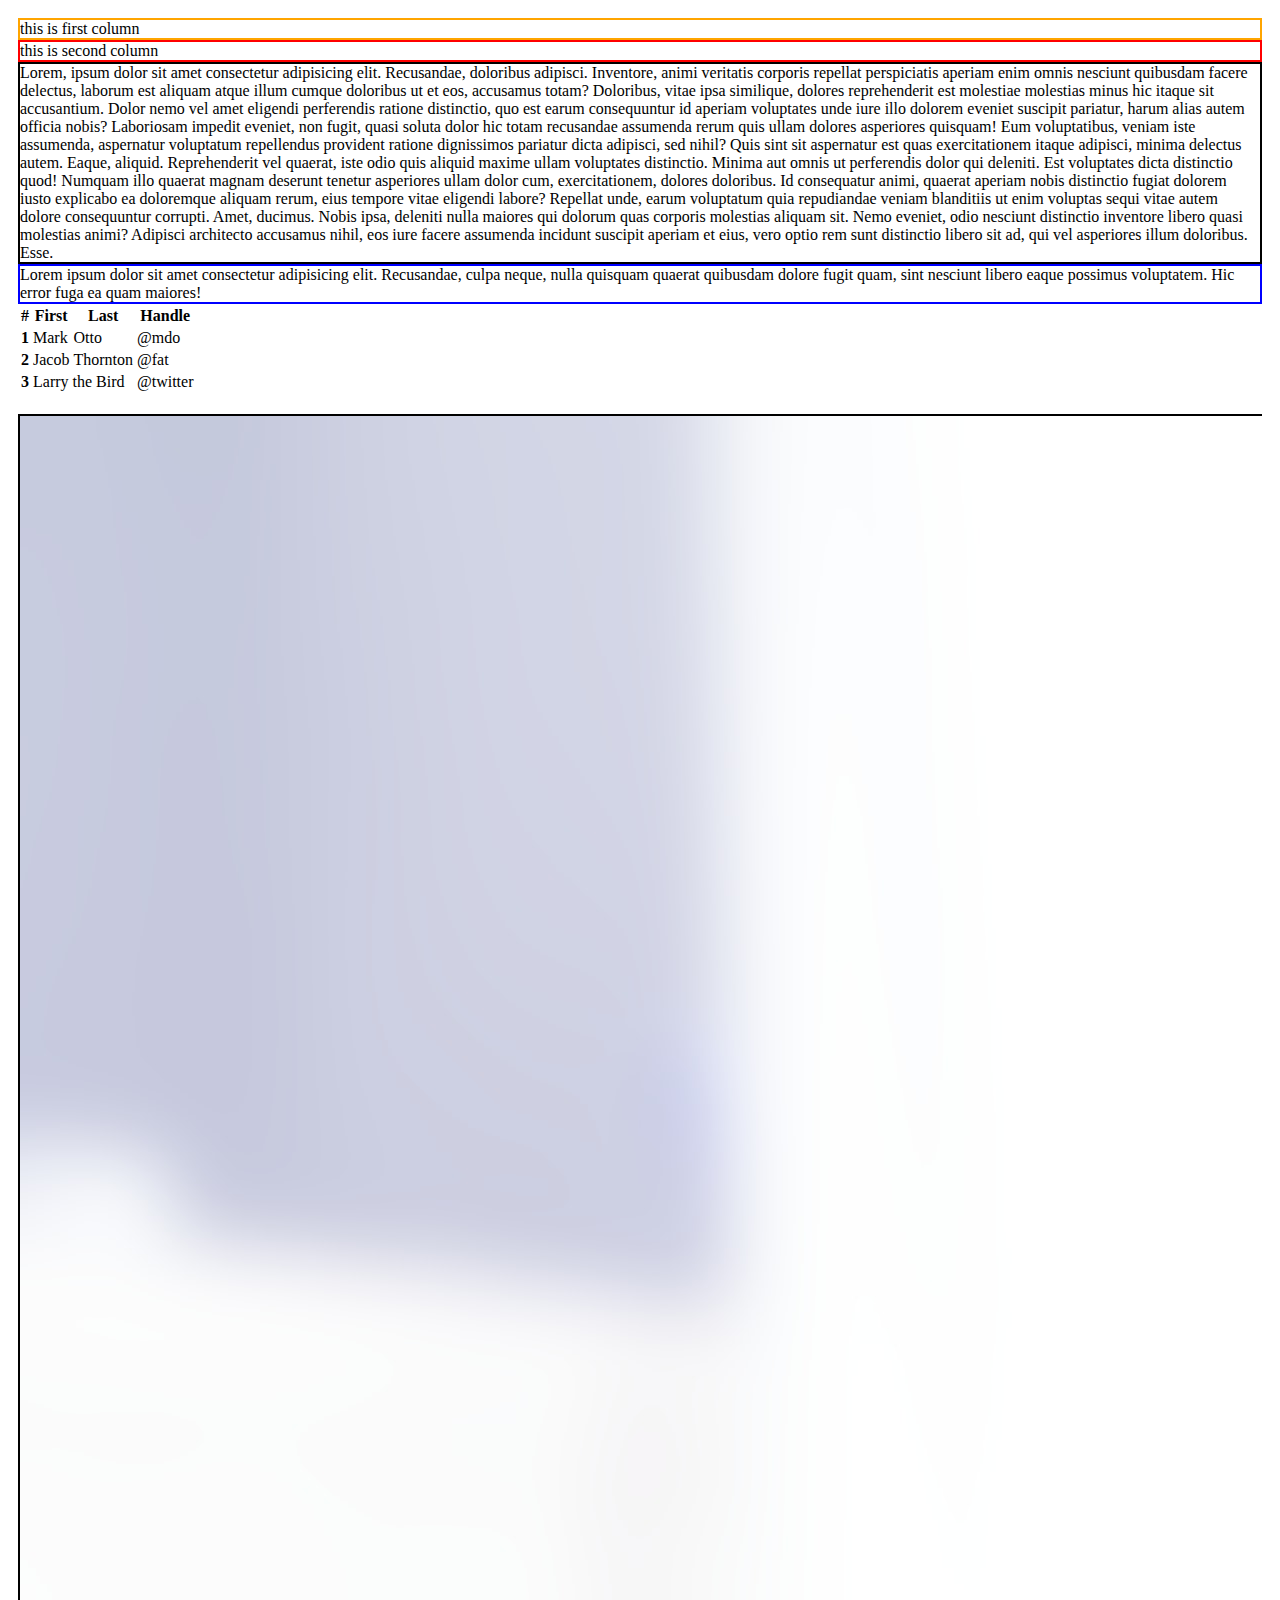
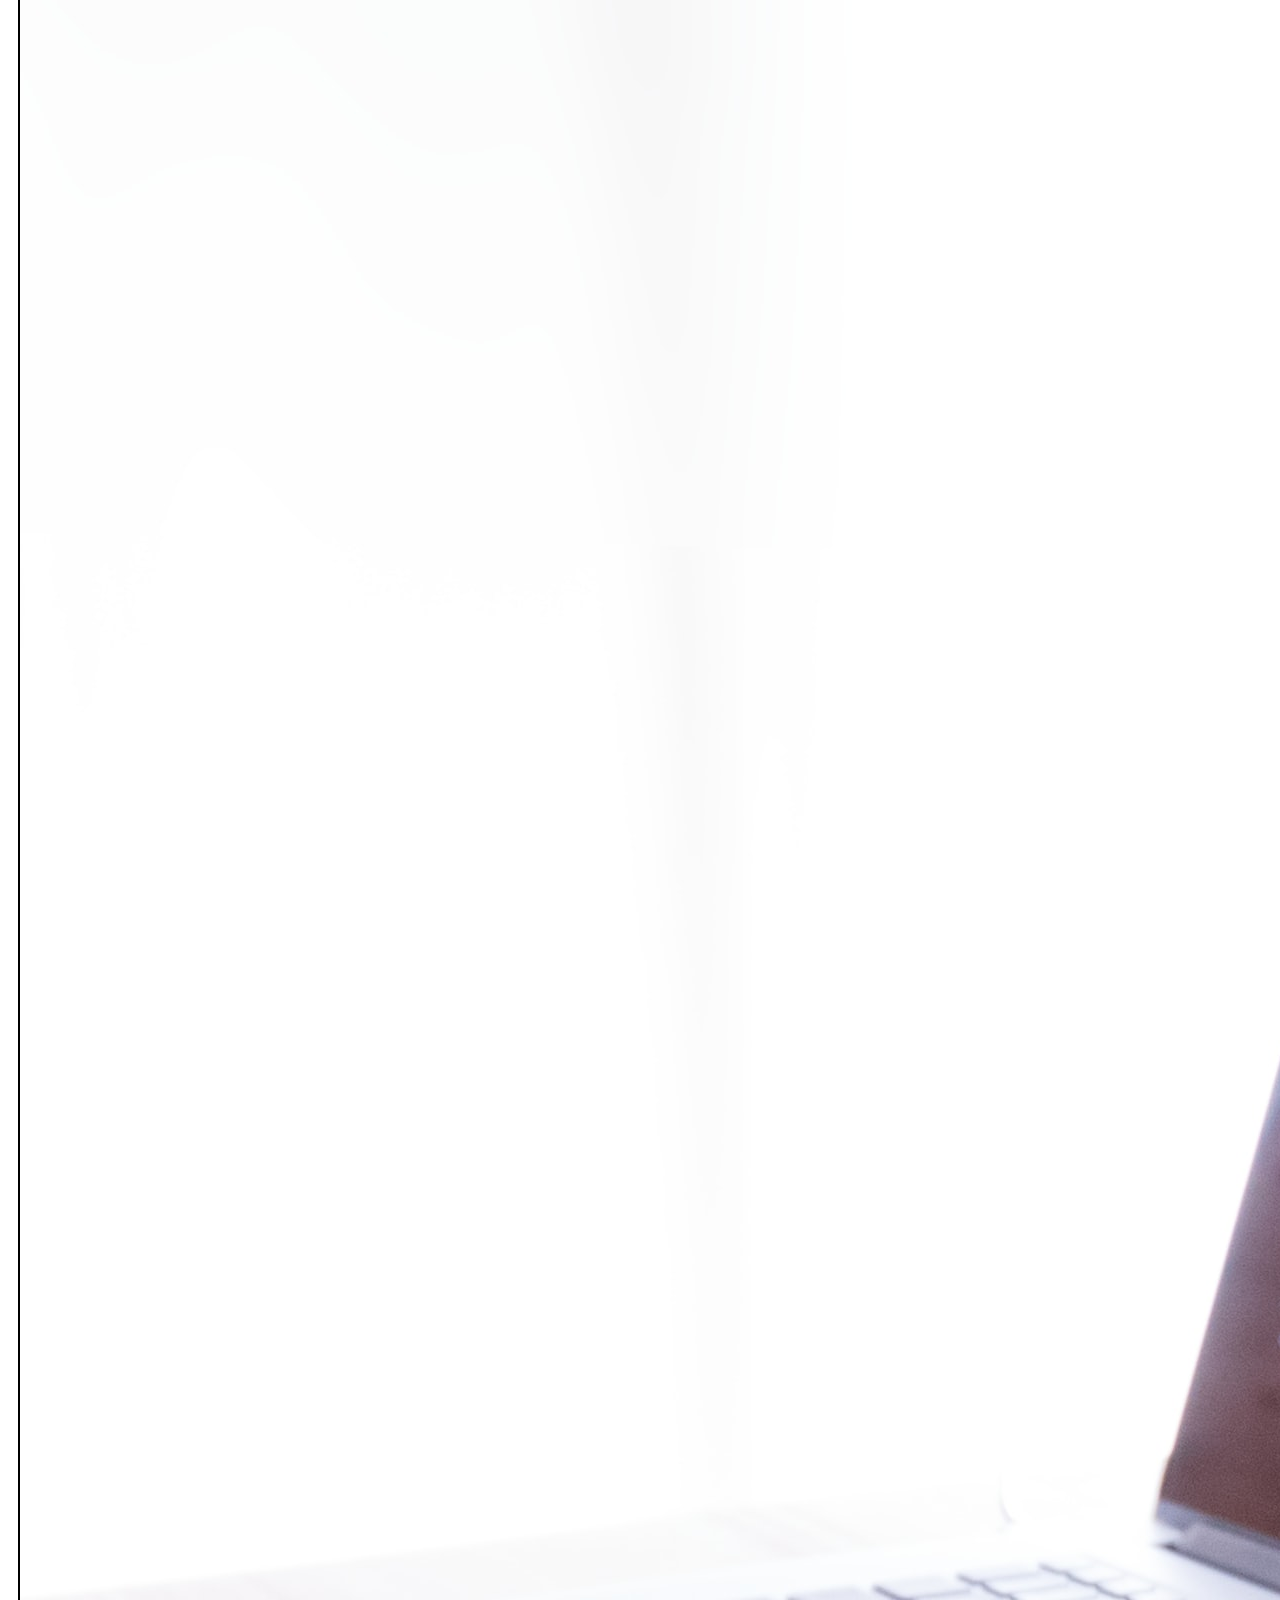
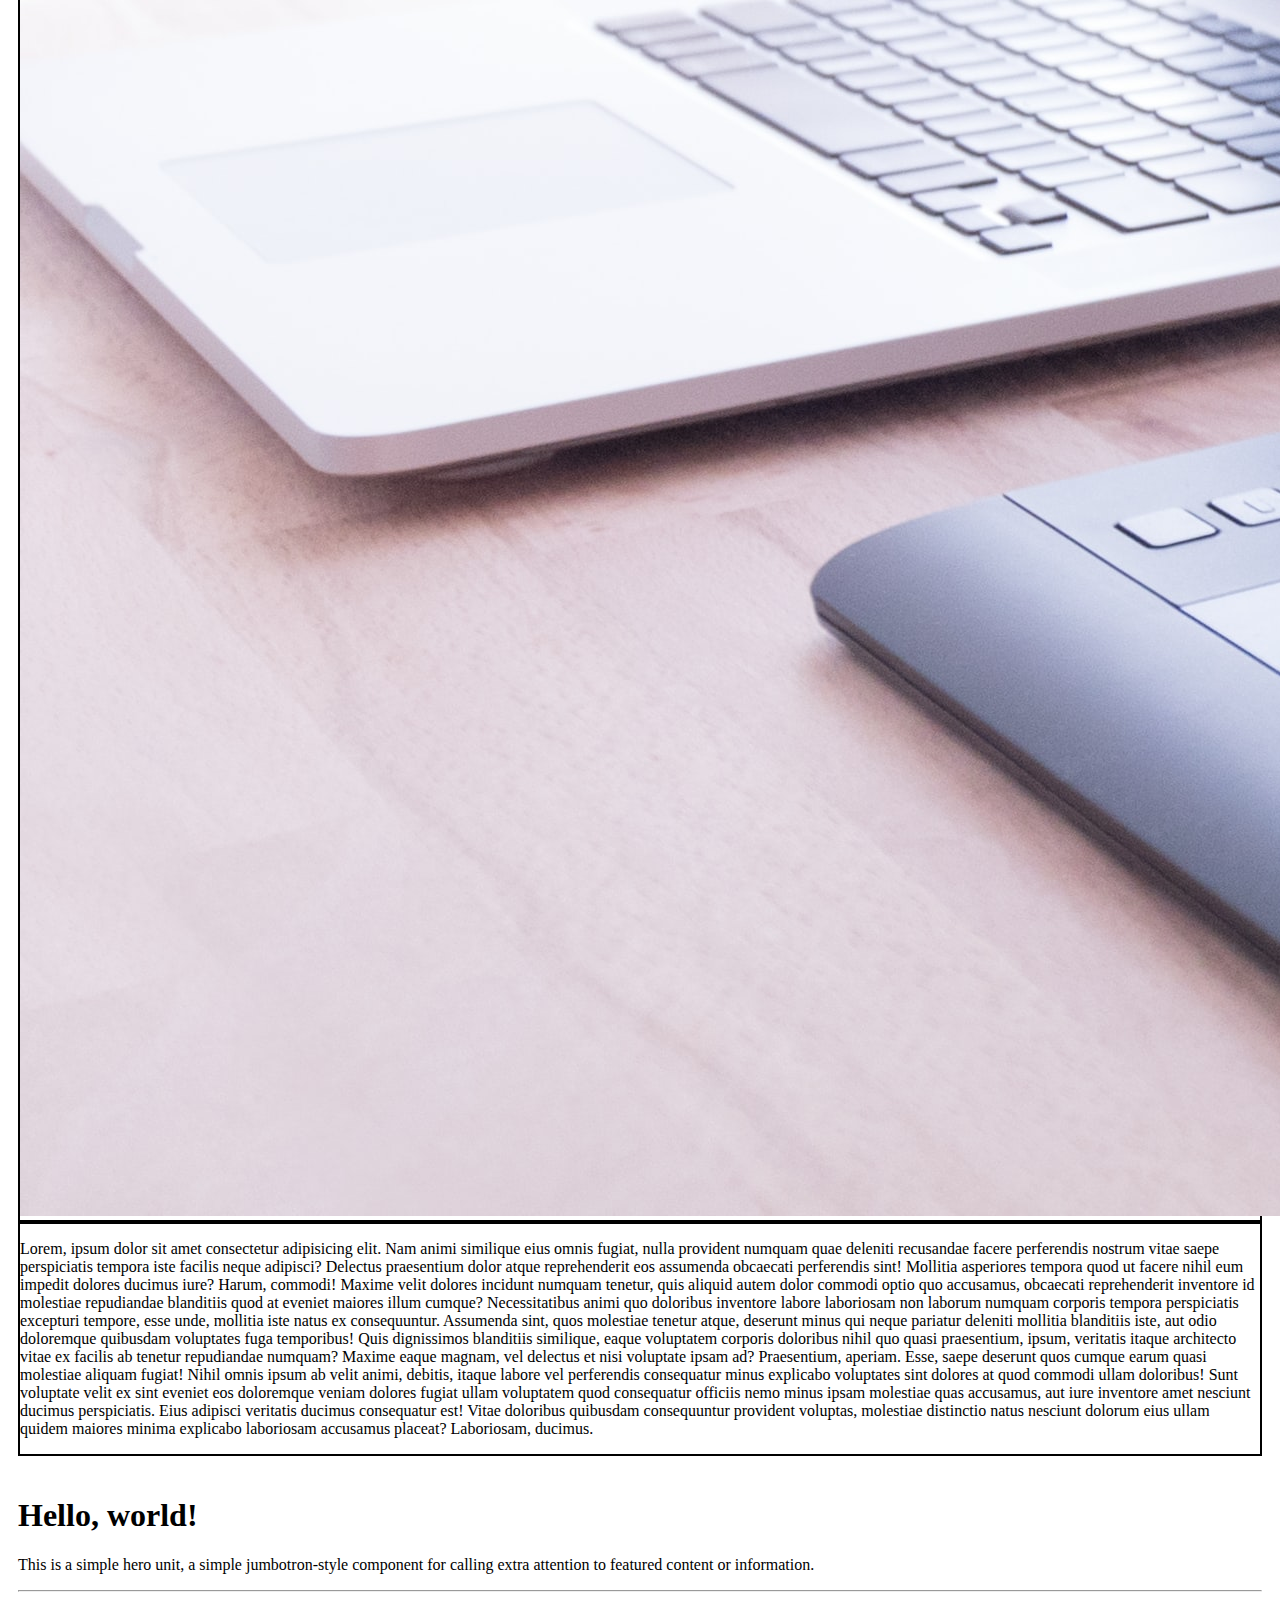
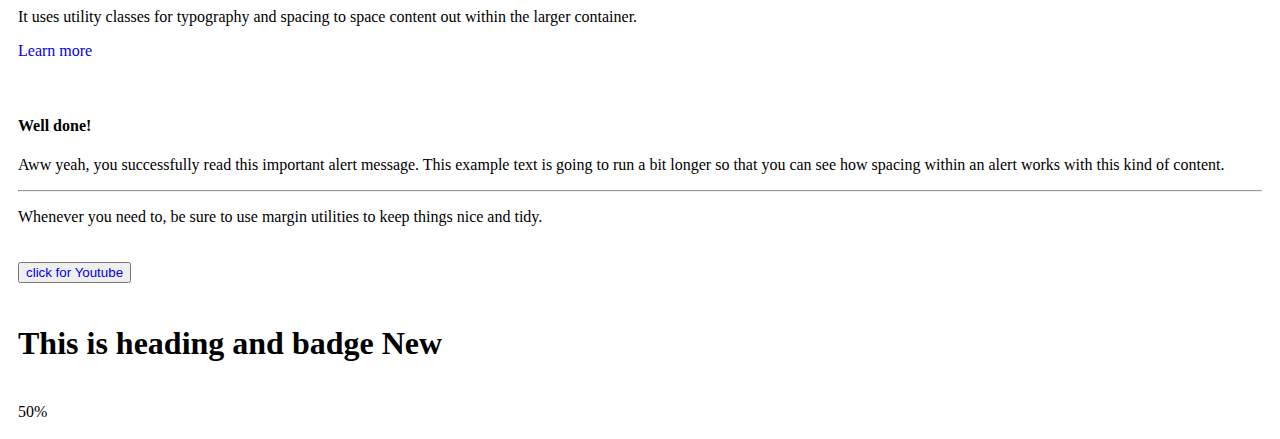
<file: index.html>
<!doctype html>
<html lang="en">

<head>
    <!-- Required meta tags -->
    <meta charset="utf-8">
    <meta name="viewport" content="width=device-width, initial-scale=1">

    <!-- Bootstrap CSS -->
    <link href="https://cdn.jsdelivr.net/npm/bootstrap@5.0.2/dist/css/bootstrap.min.css" rel="stylesheet"
        integrity="sha384-EVSTQN3/azprG1Anm3QDgpJLIm9Nao0Yz1ztcQTwFspd3yD65VohhpuuCOmLASjC" crossorigin="anonymous">
    <link rel="stylesheet" href="/css/style.css">
    <title>My First Website </title>
</head>

<body>
    <!-- for full width use container-fluid -->
    <!-- Bootstrap divide a website in 12 parts -->
    <!-- <div class="container-fluid">

    </div> -->
    <!-- <div class="container">
        <div class="row">
            <div class="col">
                This is first column
            </div>
            <div class="col">
                This is second column
            </div>
        </div>
    </div> -->
    <!-- <div class="container">
        <div class="row">
            <div class="col-1">
                this is first column
            </div>
        </div>
    </div> -->
    <!-- padding p 0-5 -->
    <!-- <div class="container">
        <div class="row">
            <div class="col-4">
                this is first column
            </div>
            <div class="col-8">
                this is second colum
            </div>
        </div>
    </div> -->
    <!-- pt top padding pb belolw pl left pr right -->
    <div class="container">
        <div class="row">
            <div class="col-5 p-3 bg-warning">
                this is first column
            </div>
            <div class="col-7 p-3 bg-danger">
                this is second column
            </div>
        </div>
        <div class="row">
            <!-- for small device col-sm-12 -->
            <!-- for medium device col-md-12 -->
            <div class="col-8 col-sm-12 p-3 bg-primary">
                Lorem, ipsum dolor sit amet consectetur adipisicing elit. Recusandae, doloribus adipisci. Inventore,
                animi veritatis corporis repellat perspiciatis aperiam enim omnis nesciunt quibusdam facere delectus,
                laborum est aliquam atque illum cumque doloribus ut et eos, accusamus totam? Doloribus, vitae ipsa
                similique, dolores reprehenderit est molestiae molestias minus hic itaque sit accusantium. Dolor nemo
                vel amet eligendi perferendis ratione distinctio, quo est earum consequuntur id aperiam voluptates unde
                iure illo dolorem eveniet suscipit pariatur, harum alias autem officia nobis? Laboriosam impedit
                eveniet, non fugit, quasi soluta dolor hic totam recusandae assumenda rerum quis ullam dolores
                asperiores quisquam! Eum voluptatibus, veniam iste assumenda, aspernatur voluptatum repellendus
                provident ratione dignissimos pariatur dicta adipisci, sed nihil? Quis sint sit aspernatur est quas
                exercitationem itaque adipisci, minima delectus autem. Eaque, aliquid. Reprehenderit vel quaerat, iste
                odio quis aliquid maxime ullam voluptates distinctio. Minima aut omnis ut perferendis dolor qui
                deleniti. Est voluptates dicta distinctio quod! Numquam illo quaerat magnam deserunt tenetur asperiores
                ullam dolor cum, exercitationem, dolores doloribus. Id consequatur animi, quaerat aperiam nobis
                distinctio fugiat dolorem iusto explicabo ea doloremque aliquam rerum, eius tempore vitae eligendi
                labore? Repellat unde, earum voluptatum quia repudiandae veniam blanditiis ut enim voluptas sequi vitae
                autem dolore consequuntur corrupti. Amet, ducimus. Nobis ipsa, deleniti nulla maiores qui dolorum quas
                corporis molestias aliquam sit. Nemo eveniet, odio nesciunt distinctio inventore libero quasi molestias
                animi? Adipisci architecto accusamus nihil, eos iure facere assumenda incidunt suscipit aperiam et eius,
                vero optio rem sunt distinctio libero sit ad, qui vel asperiores illum doloribus. Esse.
            </div>
            <div class="col-4 col-sm-12 p-3">
                Lorem ipsum dolor sit amet consectetur adipisicing elit. Recusandae, culpa neque, nulla quisquam quaerat
                quibusdam dolore fugit quam, sint nesciunt libero eaque possimus voluptatem. Hic error fuga ea quam
                maiores!
            </div>

        </div>
        <!-- this is table section -->
        <!-- for margin m -->
        <div class="container1 mb-5">
            <table class="table mb-2">
                <thead class="thead-dark">
                    <tr>
                        <th scope="col">#</th>
                        <th scope="col">First</th>
                        <th scope="col">Last</th>
                        <th scope="col">Handle</th>
                    </tr>
                </thead>
                <tbody>
                    <tr>
                        <th scope="row">1</th>
                        <td>Mark</td>
                        <td>Otto</td>
                        <td>@mdo</td>
                    </tr>
                    <tr>
                        <th scope="row">2</th>
                        <td>Jacob</td>
                        <td>Thornton</td>
                        <td>@fat</td>
                    </tr>
                    <tr>
                        <th scope="row">3</th>
                        <td colspan="2">Larry the Bird</td>
                        <td>@twitter</td>
                    </tr>
                </tbody>
            </table>
        </div>
    </div>

    <!-- this is image section -->
    <div class="container">
        <div class="row">
            <div class="col">
                <img src="/img/picone.jpg" class="img-fluid" alt="this is laptop image">

            </div>
            <div class="col">
                <p>
                    Lorem, ipsum dolor sit amet consectetur adipisicing elit. Nam animi similique eius omnis fugiat,
                    nulla provident numquam quae deleniti recusandae facere perferendis nostrum vitae saepe perspiciatis
                    tempora iste facilis neque adipisci? Delectus praesentium dolor atque reprehenderit eos assumenda
                    obcaecati perferendis sint! Mollitia asperiores tempora quod ut facere nihil eum impedit dolores
                    ducimus iure? Harum, commodi! Maxime velit dolores incidunt numquam tenetur, quis aliquid autem
                    dolor commodi optio quo accusamus, obcaecati reprehenderit inventore id molestiae repudiandae
                    blanditiis quod at eveniet maiores illum cumque? Necessitatibus animi quo doloribus inventore labore
                    laboriosam non laborum numquam corporis tempora perspiciatis excepturi tempore, esse unde, mollitia
                    iste natus ex consequuntur. Assumenda sint, quos molestiae tenetur atque, deserunt minus qui neque
                    pariatur deleniti mollitia blanditiis iste, aut odio doloremque quibusdam voluptates fuga
                    temporibus! Quis dignissimos blanditiis similique, eaque voluptatem corporis doloribus nihil quo
                    quasi praesentium, ipsum, veritatis itaque architecto vitae ex facilis ab tenetur repudiandae
                    numquam? Maxime eaque magnam, vel delectus et nisi voluptate ipsam ad? Praesentium, aperiam. Esse,
                    saepe deserunt quos cumque earum quasi molestiae aliquam fugiat! Nihil omnis ipsum ab velit animi,
                    debitis, itaque labore vel perferendis consequatur minus explicabo voluptates sint dolores at quod
                    commodi ullam doloribus! Sunt voluptate velit ex sint eveniet eos doloremque veniam dolores fugiat
                    ullam voluptatem quod consequatur officiis nemo minus ipsam molestiae quas accusamus, aut iure
                    inventore amet nesciunt ducimus perspiciatis. Eius adipisci veritatis ducimus consequatur est! Vitae
                    doloribus quibusdam consequuntur provident voluptas, molestiae distinctio natus nesciunt dolorum
                    eius ullam quidem maiores minima explicabo laboriosam accusamus placeat? Laboriosam, ducimus.
                </p>
            </div>
        </div>
    </div>

    <!-- this is jumborton -->
    <!-- <div class="jumbotron jumbotron-fluid">
        <div class="container">
          <h1 class="display-4">Fluid jumbotron</h1>
          <p class="lead">This is a modified jumbotron that occupies the entire horizontal space of its parent.</p>
        </div>
      </div> -->

    <div class="jumbotron jumbotron-fluid">
        <div class="container">
            <h1 class="display-4">Hello, world!</h1>
            <p class="lead">This is a simple hero unit, a simple jumbotron-style component for calling extra attention
                to featured content or information.</p>
            <hr class="my-4">
            <p>It uses utility classes for typography and spacing to space content out within the larger container.</p>
            <p class="lead">
                <a class="btn btn-primary btn-lg" href="#" role="button">Learn more</a>
            </p>
        </div>
    </div>

    <div class="container">
        <div class="alert alert-success" role="alert">
            <h4 class="alert-heading">Well done!</h4>
            <p>Aww yeah, you successfully read this important alert message. This example text is going to run a bit
                longer so that you can see how spacing within an alert works with this kind of content.</p>
            <hr>
            <p class="mb-0">Whenever you need to, be sure to use margin utilities to keep things nice and tidy.</p>
        </div>
    </div>
    <!-- this is button  -->

    <div class="container">
        <button class="btn btn-outline-primary"> <a href="https://www.youtube.com/" target="_blank"> click for
                Youtube</a></button>
    </div>
    <!-- this is badge -->

    <div class="container">
        <h1>This is heading and badge <span class="badge bg-primary">New</span> </h1>

    </div>
    <div class="container">
        <div class="progress">
            <div class="progress-bar" role="progressbar" style="width: 50%;" aria-valuenow="50" aria-valuemin="0" aria-valuemax="100">50%</div>
          </div>
    </div>
    <!-- Optional JavaScript; choose one of the two! -->

    <!-- Option 1: Bootstrap Bundle with Popper -->
    <script src="https://cdn.jsdelivr.net/npm/bootstrap@5.0.2/dist/js/bootstrap.bundle.min.js"
        integrity="sha384-MrcW6ZMFYlzcLA8Nl+NtUVF0sA7MsXsP1UyJoMp4YLEuNSfAP+JcXn/tWtIaxVXM"
        crossorigin="anonymous"></script>

    <!-- Option 2: Separate Popper and Bootstrap JS -->
    <!--
    <script src="https://cdn.jsdelivr.net/npm/@popperjs/core@2.9.2/dist/umd/popper.min.js" integrity="sha384-IQsoLXl5PILFhosVNubq5LC7Qb9DXgDA9i+tQ8Zj3iwWAwPtgFTxbJ8NT4GN1R8p" crossorigin="anonymous"></script>
    <script src="https://cdn.jsdelivr.net/npm/bootstrap@5.0.2/dist/js/bootstrap.min.js" integrity="sha384-cVKIPhGWiC2Al4u+LWgxfKTRIcfu0JTxR+EQDz/bgldoEyl4H0zUF0QKbrJ0EcQF" crossorigin="anonymous"></script>
    -->
</body>

</html>
</file>
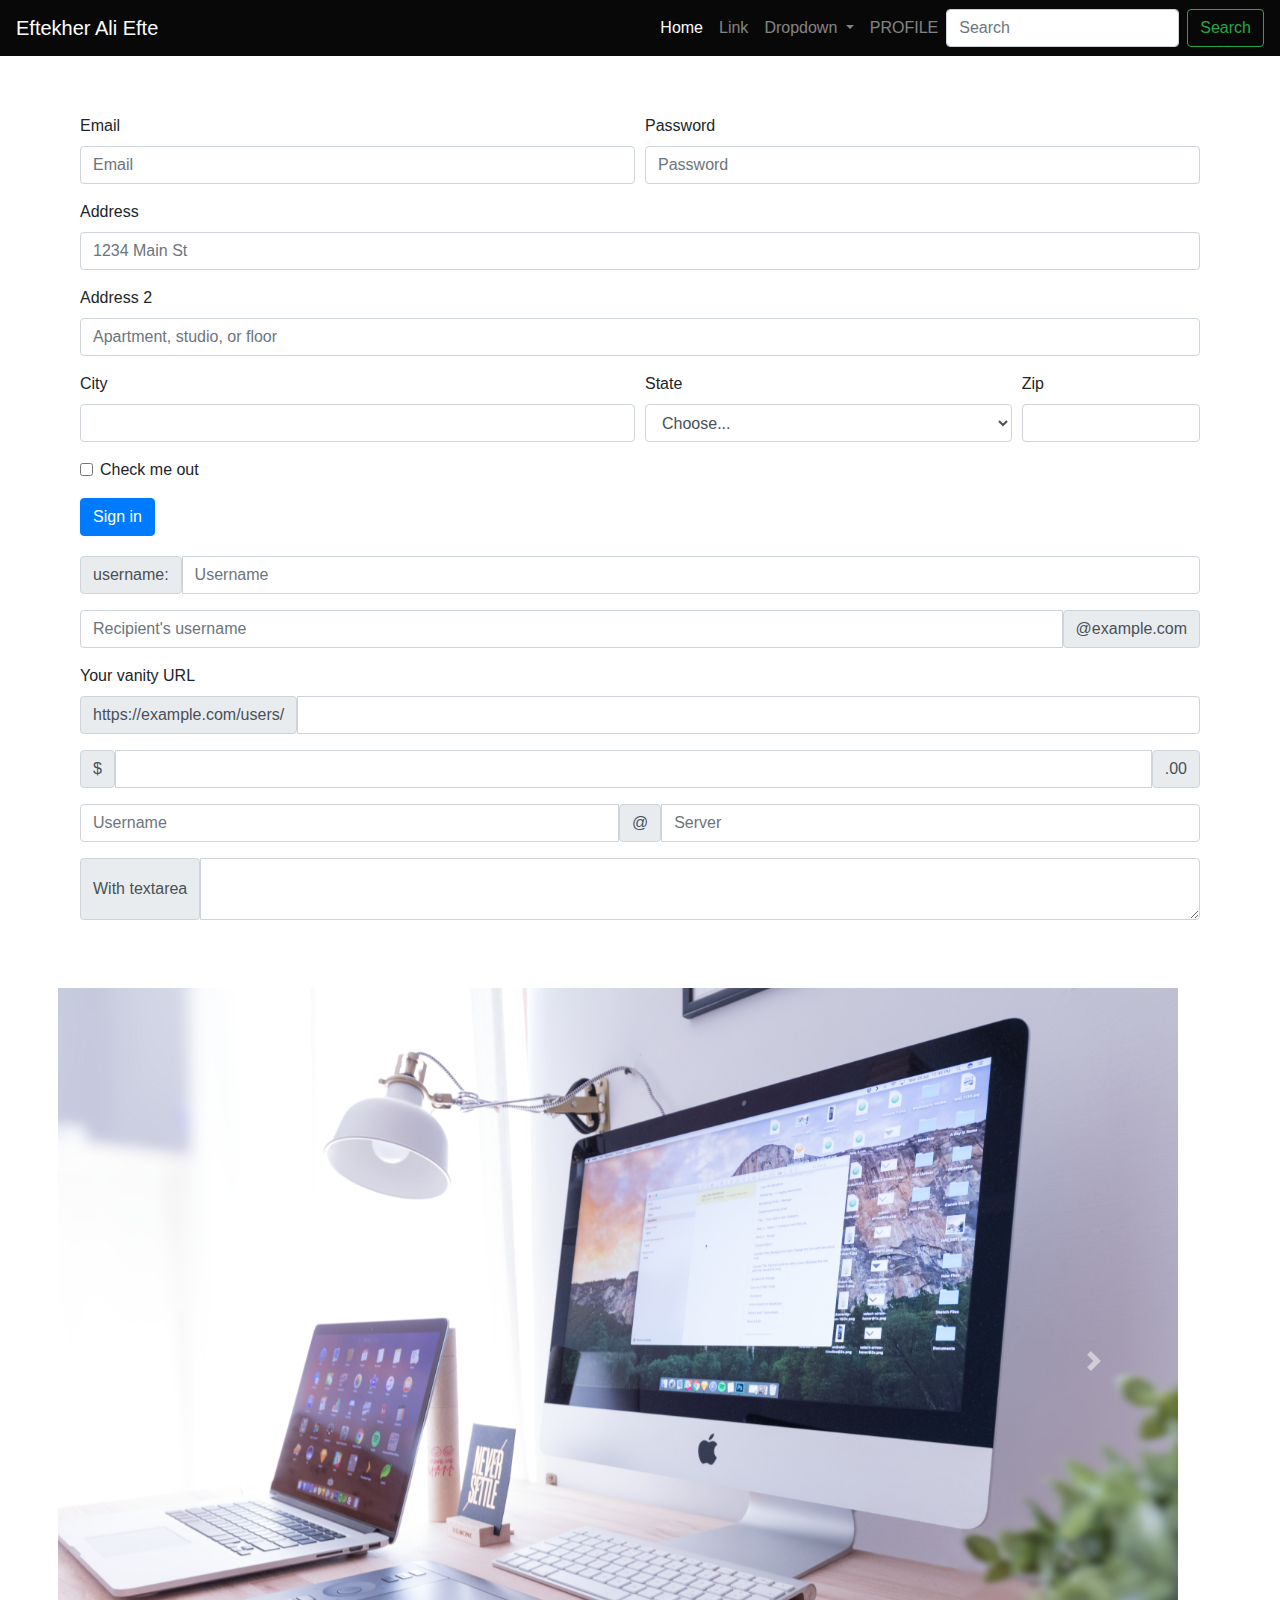
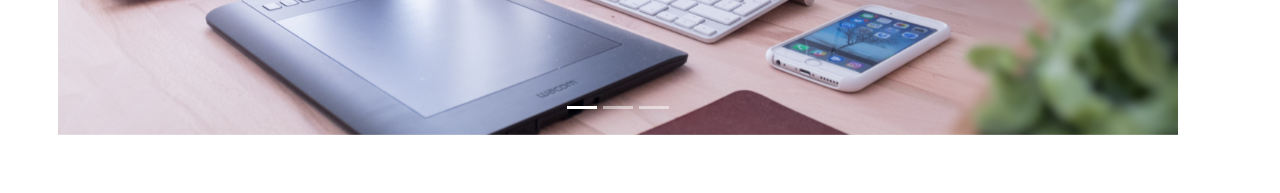
<file: navbarindex.html>
<!doctype html>
<html lang="en">

<head>
    <!-- Required meta tags -->
    <meta charset="utf-8">
    <meta name="viewport" content="width=device-width, initial-scale=1, shrink-to-fit=no">

    <!-- Bootstrap CSS -->
    <link rel="stylesheet" href="https://cdn.jsdelivr.net/npm/bootstrap@4.0.0/dist/css/bootstrap.min.css"
        integrity="sha384-Gn5384xqQ1aoWXA+058RXPxPg6fy4IWvTNh0E263XmFcJlSAwiGgFAW/dAiS6JXm" crossorigin="anonymous">
    <link rel="stylesheet" href="/css/style.css">
    <title>Hello, world!</title>
</head>

<body>

    <nav class="navbar navbar-expand-lg navbar-dark mynavbar">
        <a class="navbar-brand" href="#">Eftekher Ali Efte</a>
        <button class="navbar-toggler" type="button" data-toggle="collapse" data-target="#navbarSupportedContent"
            aria-controls="navbarSupportedContent" aria-expanded="false" aria-label="Toggle navigation">
            <span class="navbar-toggler-icon"></span>
        </button>

        <div class="collapse navbar-collapse" id="navbarSupportedContent">
            <ul class="navbar-nav ml-auto">
                <li class="nav-item active">
                    <a class="nav-link" href="#">Home <span class="sr-only">(current)</span></a>
                </li>
                <li class="nav-item">
                    <a class="nav-link" href="#">Link</a>
                </li>
                <li class="nav-item dropdown">
                    <a class="nav-link dropdown-toggle" href="#" id="navbarDropdown" role="button"
                        data-toggle="dropdown" aria-haspopup="true" aria-expanded="false">
                        Dropdown
                    </a>
                    <div class="dropdown-menu" aria-labelledby="navbarDropdown">
                        <a class="dropdown-item" href="#">Action</a>
                        <a class="dropdown-item" href="#">Another action</a>
                        <div class="dropdown-divider"></div>
                        <a class="dropdown-item" href="#">Something else here</a>
                    </div>
                </li>
                <li class="nav-item">
                    <a class="nav-link" href="#">PROFILE</a>
                </li>
            </ul>
            <form class="form-inline my-2 my-lg-0">
                <input class="form-control mr-sm-2" type="search" placeholder="Search" aria-label="Search">
                <button class="btn btn-outline-success my-2 my-sm-0" type="submit">Search</button>
            </form>
        </div>
    </nav>
    <!-- <div class="container mt-5">
        <form>
            <div class="form-group">
                <label for="exampleInputEmail1">Email address</label>
                <input type="email" class="form-control" id="exampleInputEmail1" aria-describedby="emailHelp"
                    placeholder="Enter email">
                <small id="emailHelp" class="form-text text-muted">We'll never share your email with anyone
                    else.</small>
            </div>
            <div class="form-group">
                <label for="exampleInputPassword1">Password</label>
                <input type="password" class="form-control" id="exampleInputPassword1" placeholder="Password">
            </div>
            <div class="form-check">
                <input type="checkbox" class="form-check-input" id="exampleCheck1">
                <label class="form-check-label" for="exampleCheck1">Check me out</label>
            </div>
            <button type="submit" class="btn btn-primary">Submit</button>
        </form>
    </div> -->

    <div class="container mt-5">
        <form>
            <div class="form-row">
                <div class="form-group col-md-6">
                    <label for="inputEmail4">Email</label>
                    <input type="email" class="form-control" id="inputEmail4" placeholder="Email">
                </div>
                <div class="form-group col-md-6">
                    <label for="inputPassword4">Password</label>
                    <input type="password" class="form-control" id="inputPassword4" placeholder="Password">
                </div>
            </div>
            <div class="form-group">
                <label for="inputAddress">Address</label>
                <input type="text" class="form-control" id="inputAddress" placeholder="1234 Main St">
            </div>
            <div class="form-group">
                <label for="inputAddress2">Address 2</label>
                <input type="text" class="form-control" id="inputAddress2" placeholder="Apartment, studio, or floor">
            </div>
            <div class="form-row">
                <div class="form-group col-md-6">
                    <label for="inputCity">City</label>
                    <input type="text" class="form-control" id="inputCity">
                </div>
                <div class="form-group col-md-4">
                    <label for="inputState">State</label>
                    <select id="inputState" class="form-control">
                        <option selected>Choose...</option>
                        <option>...</option>
                    </select>
                </div>
                <div class="form-group col-md-2">
                    <label for="inputZip">Zip</label>
                    <input type="text" class="form-control" id="inputZip">
                </div>
            </div>
            <div class="form-group">
                <div class="form-check">
                    <input class="form-check-input" type="checkbox" id="gridCheck">
                    <label class="form-check-label" for="gridCheck">
                        Check me out
                    </label>
                </div>
            </div>
            <button type="submit" class="btn btn-primary">Sign in</button>
        </form>
    </div>
    <div class="container">
        <div class="input-group mb-3">
            <span class="input-group-text" id="basic-addon1">username:</span>
            <input type="text" class="form-control" placeholder="Username" aria-label="Username" aria-describedby="basic-addon1">
          </div>
          
          <div class="input-group mb-3">
            <input type="text" class="form-control" placeholder="Recipient's username" aria-label="Recipient's 7
            username" aria-describedby="basic-addon2">
            <span class="input-group-text" id="basic-addon2">@example.com</span>
          </div>
          
          <label for="basic-url" class="form-label">Your vanity URL</label>
          <div class="input-group mb-3">
            <span class="input-group-text" id="basic-addon3">https://example.com/users/</span>
            <input type="text" class="form-control" id="basic-url" aria-describedby="basic-addon3">
          </div>
          
          <div class="input-group mb-3">
            <span class="input-group-text">$</span>
            <input type="text" class="form-control" aria-label="Amount (to the nearest dollar)">
            <span class="input-group-text">.00</span>
          </div>
          
          <div class="input-group mb-3">
            <input type="text" class="form-control" placeholder="Username" aria-label="Username">
            <span class="input-group-text">@</span>
            <input type="text" class="form-control" placeholder="Server" aria-label="Server">
          </div>
          
          <div class="input-group">
            <span class="input-group-text">With textarea</span>
            <textarea class="form-control" aria-label="With textarea"></textarea>
          </div>
    </div>
    <div class="container m-5">
       
        <div id="carouselExampleIndicators" class="carousel slide" data-ride="carousel">
            <ol class="carousel-indicators">
              <li data-target="#carouselExampleIndicators" data-slide-to="0" class="active"></li>
              <li data-target="#carouselExampleIndicators" data-slide-to="1"></li>
              <li data-target="#carouselExampleIndicators" data-slide-to="2"></li>
            </ol>
            <div class="carousel-inner">
              <div class="carousel-item active">
                <img class="d-block w-100" src="./img/picone.jpg" alt="First slide">
              </div>
              <div class="carousel-item">
                <img class="d-block w-100" src="./img/picone.jpg" alt="Second slide">
              </div>
              <div class="carousel-item">
                <img class="d-block w-100" src="./img/picone.jpg" alt="Third slide">
              </div>
            </div>
            <a class="carousel-control-prev" href="#carouselExampleIndicators" role="button" data-slide="prev">
              <span class="carousel-control-prev-icon" aria-hidden="true"></span>
              <span class="sr-only">Previous</span>
            </a>
            <a class="carousel-control-next" href="#carouselExampleIndicators" role="button" data-slide="next">
              <span class="carousel-control-next-icon" aria-hidden="true"></span>
              <span class="sr-only">Next</span>
            </a>
          </div>
    </div>
    <!-- Optional JavaScript -->
    <!-- jQuery first, then Popper.js, then Bootstrap JS -->
    <script src="https://code.jquery.com/jquery-3.2.1.slim.min.js"
        integrity="sha384-KJ3o2DKtIkvYIK3UENzmM7KCkRr/rE9/Qpg6aAZGJwFDMVNA/GpGFF93hXpG5KkN"
        crossorigin="anonymous"></script>
    <script src="https://cdn.jsdelivr.net/npm/popper.js@1.12.9/dist/umd/popper.min.js"
        integrity="sha384-ApNbgh9B+Y1QKtv3Rn7W3mgPxhU9K/ScQsAP7hUibX39j7fakFPskvXusvfa0b4Q"
        crossorigin="anonymous"></script>
    <script src="https://cdn.jsdelivr.net/npm/bootstrap@4.0.0/dist/js/bootstrap.min.js"
        integrity="sha384-JZR6Spejh4U02d8jOt6vLEHfe/JQGiRRSQQxSfFWpi1MquVdAyjUar5+76PVCmYl"
        crossorigin="anonymous"></script>
</body>

</html>
</file>
<file: css/style.css>
.container
{
    /* border: 2px solid red; */
    padding: 10px;
}
.mynavbar{
    background-color: rgb(9, 8, 8);
    color: whitesmoke;
    
}
.container-fluid
{
    border: 2px solid red;
    padding: 10px;
}
.col{
    border: 2px solid black;
}
.col-1{
border: 2px solid bisque;
}
.col-4
{
    border: 2px solid blue;
}
.col-8{
    border: 2px solid black;
}
.col-5{
    border: 2px solid orange;

}
.col-7
{
    border: 2px solid red;
}
.jumborton jumborton-fluid{
background-color: aqua;
}
a {
    text-decoration: none !important;
  }
  .navbar-dark{
      color: aliceblue;
  }
</file>
